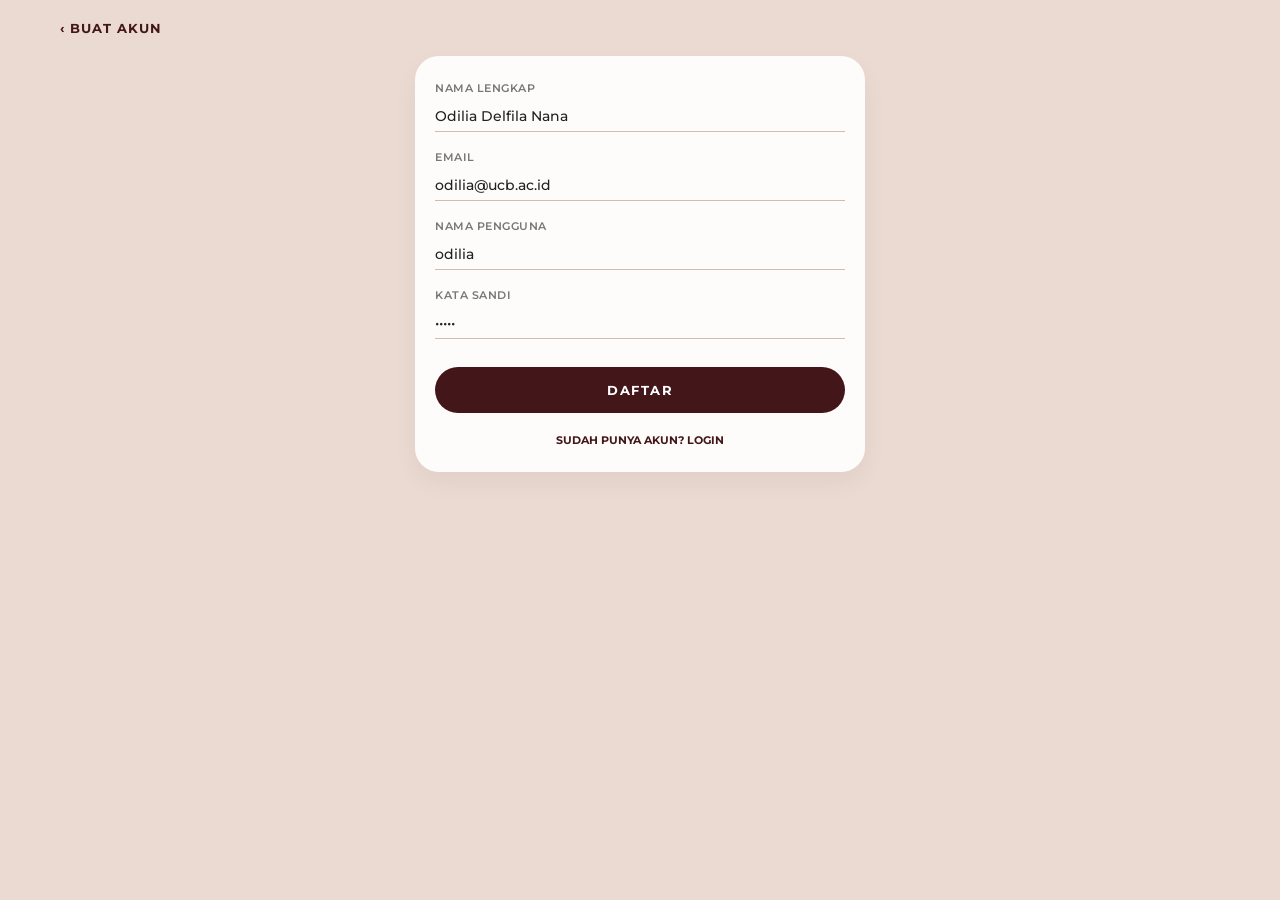
<file: _!DOCTYPE html_.html>
<!DOCTYPE html>
<html lang="id">
<head>
    <meta charset="UTF-8">
    <meta name="viewport" content="width=device-width, initial-scale=1.0">
    <title>VogueAura E-Commerce</title>
    
    <!-- Bagian Kode Logo -->
    <link rel="icon" type="image/png" href="aura-logo.png">
    
    <!-- Mengimpor Font Premium -->
    <link rel="preconnect" href="https://fonts.googleapis.com">
    <link rel="preconnect" href="https://fonts.gstatic.com" crossorigin>
    <link href="https://fonts.googleapis.com/css2?family=Montserrat:wght@300;400;500;600;700&family=Playfair+Display:wght@400;600;700&display=swap" rel="stylesheet">
    
    <style>
        /* --- RESET & VARIABLES --- */
        :root {
            --bg-color: #EADAD2;
            --primary-color: #43161A;
            --card-color: #ffffff;
            --text-dark: #222222;
            --text-muted: #777777;
            --font-serif: 'Playfair Display', serif;
            --font-sans: 'Montserrat', sans-serif;
        }
        
        * {
            box-sizing: border-box;
            margin: 0;
            padding: 0;
            font-family: var(--font-sans);
        }

        /* --- BASE STYLES (Tampilan Dasar / Mobile-First) --- */
        body {
            background-color: var(--bg-color);
            color: var(--text-dark);
            min-height: 100vh;
            display: flex;
            flex-direction: column;
        }

        /* Container utama sekarang memenuhi layar, namun memiliki batas maksimal di layar super lebar agar tidak terlalu melar */
        .app-container {
            width: 100%;
            max-width: 1200px; 
            margin: 0 auto;
            padding: 20px;
            padding-bottom: 90px; /* Jarak aman di mobile agar tidak tertutup nav */
            flex-grow: 1;
            display: flex;
            flex-direction: column;
        }
        
        .page {
            display: none;
            flex-direction: column;
            width: 100%;
        }
        .page.active {
            display: flex;
        }

        /* --- NAVIGATION BAR --- */
        /* Di HP: Navigasi nempel di bawah layar */
        .bottom-nav {
            position: fixed;
            bottom: 0;
            left: 0;
            width: 100%;
            height: 65px;
            background-color: var(--primary-color);
            display: none; /* diatur lewat JS */
            justify-content: space-around;
            align-items: center;
            z-index: 100;
            box-shadow: 0 -2px 10px rgba(0,0,0,0.1);
        }
        .nav-item { color: rgba(255,255,255,0.45); font-size: 20px; cursor: pointer; font-weight: 600; }
        .nav-item.active { color: white; }
        .nav-text-btn { font-size: 12px; text-transform: uppercase; letter-spacing: 1px; font-weight: 700; }

        /* --- UI COMPONENTS (Responsive) --- */
        .back-button {
            font-size: 13px;
            color: var(--primary-color);
            margin-bottom: 20px;
            font-weight: 700;
            cursor: pointer;
            text-transform: uppercase;
            letter-spacing: 1px;
            display: inline-block;
        }
        .logo-circle {
            width: 95px;
            height: 95px;
            background-color: var(--primary-color);
            border-radius: 50%;
            margin: 25px auto 15px auto;
            display: flex;
            justify-content: center;
            align-items: center;
            color: white;
            font-family: var(--font-serif);
            font-size: 36px;
            font-weight: 700;
        }
        .brand-name {
            text-align: center;
            font-family: var(--font-serif);
            font-size: 26px;
            color: var(--primary-color);
            letter-spacing: 2px;
            margin-bottom: 30px;
            font-weight: 700;
        }
        .card-form {
            background-color: rgba(255, 255, 255, 0.92);
            padding: 25px 20px;
            border-radius: 24px;
            box-shadow: 0 10px 25px rgba(67, 22, 26, 0.05);
            width: 100%;
            max-width: 450px; /* Form login/register tetap proporsional di tengah */
            margin: 0 auto;
        }
        .form-group {
            margin-bottom: 18px;
        }
        .form-group label {
            font-size: 11px;
            color: var(--text-muted);
            display: block;
            margin-bottom: 6px;
            font-weight: 600;
            letter-spacing: 0.5px;
            text-transform: uppercase;
        }
        .form-group input, .form-group select {
            width: 100%;
            border: none;
            border-bottom: 1.5px solid #D1BDB0;
            background: transparent;
            padding: 6px 0;
            font-size: 14px;
            outline: none;
            color: var(--text-dark);
            font-weight: 500;
        }
        .btn-main {
            width: 100%;
            background-color: var(--primary-color);
            color: white;
            border: none;
            padding: 15px;
            border-radius: 25px;
            font-weight: 700;
            font-size: 13px;
            cursor: pointer;
            margin-top: 10px;
            letter-spacing: 1.5px;
            text-transform: uppercase;
        }
        .btn-main:hover {
            opacity: 0.9;
        }
        .switch-link {
            text-align: center;
            margin-top: 20px;
            font-size: 11px;
            color: var(--primary-color);
            font-weight: 700;
            cursor: pointer;
            text-transform: uppercase;
        }

        /* --- BERANDA & GRID PRODUK (Sangat Responsif) --- */
        .app-header {
            display: flex;
            justify-content: space-between;
            align-items: center;
            padding-bottom: 15px;
            border-bottom: 1px solid rgba(67, 22, 26, 0.1);
            margin-bottom: 20px;
        }
        .app-header h2 {
            font-family: var(--font-serif);
            font-size: 22px;
            color: var(--primary-color);
            font-weight: 700;
        }
        .banner-koleksi {
            width: 100%;
            height: 180px;
            border-radius: 20px;
            background-image: linear-gradient(rgba(0,0,0,0.2), rgba(0,0,0,0.4)), url('https://images.unsplash.com/photo-1490481651871-ab68de25d43d?w=1000');
            background-size: cover;
            background-position: center;
            position: relative;
            margin-bottom: 25px;
        }
        .banner-text {
            position: absolute;
            bottom: 20px;
            left: 20px;
            color: white;
        }
        .banner-text h3 { font-family: var(--font-serif); font-size: 22px; font-weight: 700; }
        
        .filter-tabs {
            display: flex;
            gap: 8px;
            margin-bottom: 20px;
        }
        .tab {
            padding: 8px 18px;
            border: 1px solid var(--primary-color);
            border-radius: 20px;
            font-size: 11px;
            font-weight: 700;
            background: transparent;
            color: var(--primary-color);
            cursor: pointer;
        }
        .tab.active {
            background-color: var(--primary-color);
            color: white;
        }

        /* Grid Produk yang otomatis berubah kolomnya tergantung lebar layar */
        .product-grid {
            display: grid;
            grid-template-columns: repeat(2, 1fr); /* 2 Kolom di HP */
            gap: 15px;
        }
        .product-card {
            background: white;
            border-radius: 20px;
            overflow: hidden;
            position: relative;
            cursor: pointer;
            transition: transform 0.2s;
        }
        .product-card:hover {
            transform: translateY(-5px);
        }
        .product-img {
            width: 100%;
            height: 180px;
            background-size: cover;
            background-position: center;
        }
        .product-info { padding: 15px; }
        .product-info h4 { font-size: 13px; margin-bottom: 6px; font-weight: 600; }
        .product-info p { font-size: 14px; font-weight: 700; color: var(--primary-color); }
        
        /* DETAIL PRODUK (Responsive) */
        .detail-container {
            display: flex;
            flex-direction: column;
            gap: 20px;
        }
        .detail-img {
            width: 100%;
            height: 300px;
            border-radius: 20px;
            background-size: cover;
            background-position: center;
        }
        .detail-content {
            display: flex;
            flex-direction: column;
        }
        .detail-title { font-family: var(--font-serif); font-size: 24px; color: var(--primary-color); margin-bottom: 5px; font-weight: 700; }
        .detail-price { font-size: 20px; font-weight: 700; margin-bottom: 12px; }
        .detail-desc { font-size: 13px; color: var(--text-muted); line-height: 1.6; margin-bottom: 20px; }
        
        /* PEMBAYARAN */
        .payment-methods {
            display: flex;
            gap: 10px;
            margin-bottom: 20px;
        }
        .method-btn {
            flex: 1;
            padding: 12px;
            border: 1px solid var(--primary-color);
            border-radius: 12px;
            background: white;
            font-size: 11px;
            font-weight: 700;
            cursor: pointer;
        }
        .method-btn.active {
            background-color: var(--primary-color);
            color: white;
        }
        
        /* MANAGEMENT ADMIN */
        .admin-scroll-menu {
            display: flex;
            gap: 20px;
            margin-bottom: 20px;
            font-size: 13px;
            border-bottom: 1px solid rgba(0,0,0,0.05);
            padding-bottom: 8px;
            font-weight: 600;
        }
        .admin-menu-item { 
            color: var(--text-muted); 
            cursor: pointer; 
            white-space: nowrap; 
            padding-bottom: 8px; 
        }
        .admin-menu-item.active { 
            color: var(--primary-color); 
            font-weight: 700; 
            border-bottom: 2px solid var(--primary-color); 
        }
        .admin-dashboard-grid {
            display: grid;
            grid-template-columns: 1fr;
            gap: 15px;
        }
        .stat-card { background: white; border-radius: 20px; padding: 20px; }
        .stat-value { font-size: 26px; font-weight: 700; color: var(--primary-color); margin-top: 5px; }
        
        .tx-item { display: flex; justify-content: space-between; align-items: center; padding: 12px 0; border-bottom: 1px solid #f8f8f8; }
        .tx-avatar { width: 36px; height: 36px; background-color: var(--primary-color); color: white; border-radius: 50%; display: flex; justify-content: center; align-items: center; font-size: 12px; font-weight: 700; }

        /* ====================================================
           MEDIA QUERIES: LAYOUT PENYESUAIAN DESKTOP (Layar Lebar)
           ==================================================== */
        @media (min-width: 768px) {
            /* 1. Grid Produk Menjadi 4 Kolom di Laptop/Desktop */
            .product-grid {
                grid-template-columns: repeat(4, 1fr);
                gap: 20px;
            }

            /* 2. Banner Atas Menjadi Lebih Lebar dan Mewah */
            .banner-koleksi {
                height: 250px;
            }

            /* 3. Detail Produk Menjadi Kiri-Kanan (Split Screen) */
            .detail-container {
                flex-direction: row;
                gap: 40px;
                align-items: flex-start;
            }
            .detail-img {
                flex: 1;
                height: 450px;
            }
            .detail-content {
                flex: 1;
            }

            /* 4. Dasbor Admin Menjadi Grid 2 Kolom */
            .admin-dashboard-grid {
                grid-template-columns: 1fr 1fr;
                gap: 20px;
            }

            /* 5. Navigasi Bawah Menempel di Sisi Atas Layar (Seperti Website Desktop Profesional) */
            .bottom-nav {
                position: static; /* Lepas dari penempel bawah */
                height: 70px;
                background-color: var(--primary-color);
                display: none; /* Diatur JS */
                order: -1; /* Pindahkan posisi ke paling atas halaman */
                padding: 0 40px;
                margin-bottom: 20px;
                border-radius: 15px;
            }
            
            .app-container {
                padding-bottom: 20px; /* Kembalikan padding normal karena nav tidak lagi di bawah */
            }
        }
    </style>
</head>
<body>

    <!-- CONTAINER UTAMA (Selalu Responsif) -->
    <div class="app-container">
        
        <!-- TOP NAVIGATION BAR (Desktop) / BOTTOM (Mobile) -->
        <div id="global-nav" class="bottom-nav">
            <span class="nav-item active" id="nav-btn-home" onclick="clickNav('home')">⌂ Beranda</span>
            <span class="nav-item" id="nav-btn-cart" onclick="clickNav('cart')">🛒 Keranjang</span>
            <span class="nav-item nav-text-btn" onclick="clickNav('logout')">Keluar 👤</span>
        </div>

        <!-- AREA KONTEN -->
        <!-- ================= PAGE 1: REGISTER ================= -->
        <div id="page-register" class="page active">
            <div class="back-button">‹ Buat Akun</div>
            <div class="card-form">
                <div class="form-group"><label>Nama Lengkap</label><input type="text" value="Odilia Delfila Nana"></div>
                <div class="form-group"><label>Email</label><input type="email" value="odilia@ucb.ac.id"></div>
                <div class="form-group"><label>Nama Pengguna</label><input type="text" value="odilia"></div>
                <div class="form-group"><label>Kata Sandi</label><input type="password" value="12345"></div>
                <button class="btn-main" onclick="navigateTo('page-login')">Daftar</button>
                <div class="switch-link" onclick="navigateTo('page-login')">Sudah Punya Akun? Login</div>
            </div>
        </div>

        <!-- ================= PAGE 2: LOGIN ================= -->
        <div id="page-login" class="page">
            <div class="logo-circle">VA</div>
            <div class="brand-name">VogueAura</div>
            <div class="card-form">
                <div class="form-group">
                    <label>Nama Pengguna</label>
                    <input type="text" id="login-username" placeholder="Masukkan 'admin' atau 'odilia'" value="odilia">
                </div>
                <div class="form-group">
                    <label>Kata Sandi</label>
                    <input type="password" value="12345">
                </div>
                <button class="btn-main" onclick="prosesLogin()">LOGIN</button>
                <div class="switch-link" onclick="navigateTo('page-register')">Buat Akun</div>
            </div>
        </div>

        <!-- ================= PAGE 3: BERANDA ================= -->
        <div id="page-beranda" class="page">
            <div class="app-header">
                <span style="font-size: 22px; color: var(--primary-color); cursor: pointer;">≡ Menu</span>
                <h2>VOGUEAURA</h2>
                <span style="font-size: 20px; color: var(--primary-color); cursor: pointer;">⌕ Cari</span>
            </div>
            
            <div class="banner-koleksi">
                <div class="banner-text">
                    <h3>Koleksi Eksklusif Baru</h3>
                </div>
            </div>
            
            <div class="filter-tabs">
                <button class="tab active">POPULER</button>
                <button class="tab">BARU</button>
            </div>
            
            <!-- Grid Produk (Otomatis 2 Kolom di HP, 4 Kolom di Laptop) -->
            <div class="product-grid">
                <div class="product-card" onclick="bukaDetail('Gaun Midi Bunga', 'Rp. 580.000', 'https://images.unsplash.com/photo-1612336307429-8a898d10e223?w=500')">
                    <div class="product-img" style="background-image: url('https://images.unsplash.com/photo-1612336307429-8a898d10e223?w=500');"></div>
                    <div class="product-info"><h4>Gaun Midi Bunga</h4><p>Rp. 580.000</p></div>
                </div>
                <div class="product-card" onclick="bukaDetail('Set Blazer Klasik', 'Rp. 825.000', 'https://images.unsplash.com/photo-1593030761757-71fae45fa0e7?w=500')">
                    <div class="product-img" style="background-image: url('https://images.unsplash.com/photo-1593030761757-71fae45fa0e7?w=500');"></div>
                    <div class="product-info"><h4>Set Blazer Klasik</h4><p>Rp. 825.000</p></div>
                </div>
                <div class="product-card" onclick="bukaDetail('Jaket Kulit Hitam', 'Rp. 1.250.000', 'https://images.unsplash.com/photo-1551028719-00167b16eac5?w=500')">
                    <div class="product-img" style="background-image: url('https://images.unsplash.com/photo-1551028719-00167b16eac5?w=500');"></div>
                    <div class="product-info"><h4>Jaket Kulit Hitam</h4><p>Rp. 1.250.000</p></div>
                </div>
                <div class="product-card" onclick="bukaDetail('Kemeja Linen Putih', 'Rp. 420.000', 'https://images.unsplash.com/photo-1596755094514-f87e34085b2c?w=500')">
                    <div class="product-img" style="background-image: url('https://images.unsplash.com/photo-1596755094514-f87e34085b2c?w=500');"></div>
                    <div class="product-info"><h4>Kemeja Linen Putih</h4><p>Rp. 420.000</p></div>
                </div>
            </div>
        </div>

        <!-- ================= PAGE 4: DETAIL PRODUK ================= -->
        <div id="page-detail" class="page">
            <div class="back-button" onclick="navigateTo('page-beranda')">‹ Kembali ke Beranda</div>
            
            <!-- Menggunakan Flexbox Kiri-Kanan di Layar Lebar -->
            <div class="detail-container">
                <div id="detail-img-box" class="detail-img"></div>
                
                <div class="detail-content">
                    <div id="detail-title-text" class="detail-title">Nama Produk</div>
                    <div id="detail-price-text" class="detail-price">Harga</div>
                    <p class="detail-desc">Material kain premium pilihan dengan pengerjaan jahitan yang sangat rapi dan detail sempurna. Memberikan siluet anggun sekaligus kenyamanan ekstra untuk aktivitas sepanjang hari.</p>
                    
                    <div class="card-form" style="padding: 20px; margin-bottom: 20px; max-width: 100%;">
                        <div class="form-group"><label>Pilih Ukuran</label><select><option>M</option><option>L</option><option>XL</option></select></div>
                        <div class="form-group"><label>Jumlah Pembelian</label><input type="number" id="detail-qty" value="1" min="1"></div>
                    </div>
                    <button class="btn-main" onclick="tambahKeKeranjang()">TAMBAH KE KERANJANG</button>
                </div>
            </div>
        </div>

        <!-- ================= PAGE 5: KERANJANG BELANJA ================= -->
        <div id="page-keranjang" class="page">
            <div class="back-button" onclick="navigateTo('page-beranda')">‹ Belanja Lagi</div>
            <div class="card-form" style="margin-bottom: 20px; max-width: 600px;">
                <h4 id="cart-item-title" style="font-size: 15px; font-weight: 700; color: var(--primary-color);">Belum Ada Produk</h4>
                <p id="cart-item-qty" style="font-size: 13px; color: var(--text-muted); margin-bottom: 15px;">Jumlah: 0</p>
                <hr style="border: 0; border-top: 1px solid #e2d3cb; margin-bottom: 15px;">
                <div style="display: flex; justify-content: space-between; font-size: 13px; margin-bottom: 8px;"><span>Subtotal Produk</span><span id="cart-subtotal">Rp. 0</span></div>
                <div style="display: flex; justify-content: space-between; font-size: 13px; margin-bottom: 8px;"><span>Biaya Pengiriman</span><span>Rp. 15.000</span></div>
                <div style="display: flex; justify-content: space-between; font-size: 16px; font-weight: 700; margin-top: 15px; border-top: 1px dashed #ccc; padding-top: 15px;"><span>Total Tagihan</span><span id="cart-total">Rp. 0</span></div>
            </div>
            <button class="btn-main" id="btn-checkout-akses" onclick="navigateTo('page-pembayaran')" disabled style="opacity: 0.5; max-width: 600px; margin: 0 auto;">LANJUT KE PEMBAYARAN</button>
        </div>

        <!-- ================= PAGE 6: PEMBAYARAN ================= -->
        <div id="page-pembayaran" class="page">
            <div class="back-button" onclick="navigateTo('page-keranjang')">‹ Kembali</div>
            <div class="card-form" style="max-width: 500px;">
                <div class="payment-methods">
                    <button class="method-btn active">Google Pay</button>
                </div>
                <div class="form-group"><label>Nomor Akun Pembayaran</label><input type="text" value="G-PAY-9831-2941"></div>
                <div class="form-group"><label>Nama Penerima</label><input type="text" value="Odilia Delfila Nana"></div>
                <div class="form-group"><label>Alamat Lengkap</label><input type="text" value="Kota Kupang, NTT"></div>
                <button class="btn-main" onclick="selesaiTransaksi()">KONFIRMASI & SELESAI</button>
            </div>
        </div>

        <!-- ================= PAGE 7: DASHBOARD ADMIN ================= -->
        <div id="page-admin" class="page">
            <div class="app-header">
                <h2 style="font-family: var(--font-serif);">VogueAura Admin Panel</h2>
                <span style="font-size: 16px;">🔔</span>
            </div>
            
            <div class="admin-scroll-menu">
                <div id="sub-menu-dashboard" class="admin-menu-item active" onclick="switchSubAdmin('dashboard')">Ikhtisar Dasbor</div>
                <div id="sub-menu-stok" class="admin-menu-item" onclick="switchSubAdmin('stok')">Kelola Stok</div>
                <div id="sub-menu-laporan" class="admin-menu-item" onclick="switchSubAdmin('laporan')">Laporan Keuangan</div>
            </div>

            <!-- SUB-PAGE ADMIN 1 (Grid 2 Kolom di Desktop) -->
            <div id="admin-sub-dashboard" class="admin-sub-content">
                <div class="admin-dashboard-grid">
                    <div>
                        <div class="stat-card" style="margin-bottom: 15px;">
                            <div style="display: flex; justify-content: space-between; font-size: 11px; font-weight:600; color: var(--text-muted);"><span>TOTAL PENJUALAN</span><span style="color: green;">+12%</span></div>
                            <div class="stat-value" id="admin-penjualan-text">Rp. 28.535.000</div>
                        </div>
                        
                        <div class="stat-card" style="border-left: 4px solid var(--primary-color);">
                            <h5 style="font-size: 12px; font-weight:700; color: var(--primary-color);" id="alert-title-stok">⚠️ Notifikasi Stok</h5>
                            <p style="font-size: 11px; color: var(--text-muted); margin-top: 2px;" id="stok-alert-text">Stok Set Blazer Klasik sisa 3 pcs (Kritis).</p>
                        </div>
                    </div>

                    <div class="stat-card" style="padding: 15px;">
                        <h4 style="font-size: 13px; margin-bottom: 12px; font-weight:700; color: var(--primary-color);">Riwayat Transaksi</h4>
                        <div id="admin-tx-list">
                            <div class="tx-item">
                                <div style="display: flex; gap: 10px; align-items: center;">
                                    <div class="tx-avatar">I</div>
                                    <div><h6 style="font-size:12px; font-weight:600;">Intan Ndolu</h6><p style="font-size:10px; color:gray;">Set Blazer Klasik</p></div>
                                </div>
                                <div style="text-align: right;"><h6 style="font-size:12px; font-weight:700;">Rp. 840.000</h6><p style="font-size:10px; color: green; font-weight:700;">Lunas</p></div>
                            </div>
                        </div>
                    </div>
                </div>
            </div>

            <!-- SUB-PAGE ADMIN 2 -->
            <div id="admin-sub-stok" class="admin-sub-content" style="display: none;">
                <div class="card-form" style="background: white; padding: 20px; max-width: 600px; margin: 0;">
                    <h4 style="font-size: 14px; margin-bottom: 15px; font-weight:700; color: var(--primary-color);">Ubah Jumlah Sediaan Barang</h4>
                    <div style="display: flex; justify-content: space-between; align-items: center; margin-bottom: 12px; border-bottom: 1px solid #f0e6e1; padding-bottom: 8px;">
                        <span style="font-size: 13px; font-weight: 600;">Gaun Midi Bunga</span>
                        <input type="number" id="stok-gaun" value="14" style="width: 70px; text-align: center; font-weight:700; padding: 5px;">
                    </div>
                    <div style="display: flex; justify-content: space-between; align-items: center; margin-bottom: 12px; border-bottom: 1px solid #f0e6e1; padding-bottom: 8px;">
                        <span style="font-size: 13px; font-weight: 600;">Set Blazer Klasik</span>
                        <input type="number" id="stok-blazer" value="3" style="width: 70px; text-align: center; font-weight:700; padding: 5px;">
                    </div>
                    <button class="btn-main" onclick="simpanStok()">SIMPAN PERUBAHAN</button>
                </div>
            </div>

            <!-- SUB-PAGE ADMIN 3 -->
            <div id="admin-sub-laporan" class="admin-sub-content" style="display: none;">
                <div class="stat-card" style="max-width: 600px;">
                    <p style="font-size: 13px; color: var(--text-muted); font-weight:600; margin-bottom: 15px;">GRAFIK OMSET BULANAN</p>
                    <div style="display: flex; justify-content: space-around; align-items: flex-end; height: 150px; padding: 10px; background: #faf5f2; border-radius: 12px;">
                        <div style="width: 40px; height: 45%; background: #c5a89e; border-radius: 4px 4px 0 0; text-align: center;"><span style="font-size: 10px; color: white; display: block; margin-top: -20px;">Mei</span></div>
                        <div style="width: 40px; height: 85%; background: var(--primary-color); border-radius: 4px 4px 0 0; text-align: center;"><span style="font-size: 10px; color: white; display: block; margin-top: -20px;">Juni</span></div>
                    </div>
                </div>
            </div>
        </div>

    </div> <!-- Tutup App Container -->

    <!-- LOGIC SYSTEM CONTROLLER -->
    <script>
        let produkTerpilih = { nama: '', harga: 0, img: '' };
        let keranjang = { nama: '', hargaSatuan: 0, qty: 0, total: 0 };
        let totalPenjualanAdmin = 28535000; 

        function navigateTo(pageId) {
            const pages = document.querySelectorAll('.page');
            pages.forEach(p => p.classList.remove('active'));
            
            document.getElementById(pageId).classList.add('active');
            const bottomNav = document.getElementById('global-nav');
            if (pageId === 'page-register' || pageId === 'page-login') {
                bottomNav.style.display = 'none';
            } else {
                bottomNav.style.display = 'flex';
            }
            window.scrollTo({ top: 0, behavior: 'smooth' });
        }

        function prosesLogin() {
            const user = document.getElementById('login-username').value.trim().toLowerCase();
            
            if (user === 'admin') {
                navigateTo('page-admin');
                document.getElementById('nav-btn-home').style.display = 'none';
                document.getElementById('nav-btn-cart').style.display = 'none';
                switchSubAdmin('dashboard'); 
            } else {
                navigateTo('page-beranda');
                document.getElementById('nav-btn-home').style.display = 'inline';
                document.getElementById('nav-btn-cart').style.display = 'inline';
                resetNavHighlight('home');
            }
        }

        function bukaDetail(nama, harga, imgUrl) {
            produkTerpilih.nama = nama;
            produkTerpilih.harga = parseInt(harga.replace(/[^0-9]/g, ''));
            produkTerpilih.img = imgUrl;
            document.getElementById('detail-title-text').innerText = nama;
            document.getElementById('detail-price-text').innerText = harga;
            document.getElementById('detail-img-box').style.backgroundImage = `url('${imgUrl}')`;
            document.getElementById('detail-qty').value = 1;
            navigateTo('page-detail');
        }

        function tambahKeKeranjang() {
            const qty = parseInt(document.getElementById('detail-qty').value);
            if(qty < 1 || isNaN(qty)) return alert('Masukkan jumlah yang valid');
            
            keranjang.nama = produkTerpilih.nama;
            keranjang.hargaSatuan = produkTerpilih.harga;
            keranjang.qty = qty;
            keranjang.total = produkTerpilih.harga * qty;
            
            document.getElementById('cart-item-title').innerText = keranjang.nama;
            document.getElementById('cart-item-qty').innerText = "Jumlah: " + qty + " pcs";
            document.getElementById('cart-subtotal').innerText = "Rp. " + keranjang.total.toLocaleString('id-ID');
            document.getElementById('cart-total').innerText = "Rp. " + (keranjang.total + 15000).toLocaleString('id-ID');
            
            const btnCheckout = document.getElementById('btn-checkout-akses');
            btnCheckout.removeAttribute('disabled');
            btnCheckout.style.opacity = '1';
            navigateTo('page-keranjang');
            resetNavHighlight('cart');
        }

        function selesaiTransaksi() {
            alert('Pembayaran Berhasil! Data pesanan langsung diteruskan ke Dasbor Admin.');
            
            totalPenjualanAdmin += (keranjang.total + 15000);
            document.getElementById('admin-penjualan-text').innerText = "Rp. " + totalPenjualanAdmin.toLocaleString('id-ID');
            const txList = document.getElementById('admin-tx-list');
            const dataBaru = `
                <div class="tx-item">
                    <div style="display: flex; gap: 10px; align-items: center;">
                        <div class="tx-avatar" style="background-color: #43161A;">O</div>
                        <div>
                            <h6 style="font-size:12px; font-weight:600;">Odilia Delfila Nana</h6>
                            <p style="font-size:10px; color:gray;">${keranjang.nama}</p>
                        </div>
                    </div>
                    <div style="text-align: right;">
                        <h6 style="font-size:12px; font-weight:700;">Rp. ${(keranjang.total + 15000).toLocaleString('id-ID')}</h6>
                        <p style="font-size:10px; color: green; font-weight:700;">Lunas</p>
                    </div>
                </div>
            `;
            txList.insertAdjacentHTML('afterbegin', dataBaru);
            
            // Reset
            document.getElementById('cart-item-title').innerText = "Belum Ada Produk";
            document.getElementById('cart-item-qty').innerText = "Jumlah: 0";
            document.getElementById('cart-subtotal').innerText = "Rp. 0";
            document.getElementById('cart-total').innerText = "Rp. 0";
            const btnCheckout = document.getElementById('btn-checkout-akses');
            btnCheckout.setAttribute('disabled', 'true');
            btnCheckout.style.opacity = '0.5';
            navigateTo('page-beranda');
            resetNavHighlight('home');
        }

        function switchSubAdmin(subMenu) {
            const subContents = document.querySelectorAll('.admin-sub-content');
            subContents.forEach(c => c.style.display = 'none');
            const menuItems = document.querySelectorAll('.admin-scroll-menu .admin-menu-item');
            menuItems.forEach(i => i.classList.remove('active'));
            
            if (subMenu === 'dashboard') {
                document.getElementById('admin-sub-dashboard').style.display = 'block';
                document.getElementById('sub-menu-dashboard').classList.add('active');
            } else if (subMenu === 'stok') {
                document.getElementById('admin-sub-stok').style.display = 'block';
                document.getElementById('sub-menu-stok').classList.add('active');
            } else if (subMenu === 'laporan') {
                document.getElementById('admin-sub-laporan').style.display = 'block';
                document.getElementById('sub-menu-laporan').classList.add('active');
            }
        }

        function simpanStok() {
            const gaun = document.getElementById('stok-gaun').value;
            const blazer = document.getElementById('stok-blazer').value;
            alert(`Stok disimpan!\nGaun: ${gaun} pcs\nBlazer: ${blazer} pcs`);
            switchSubAdmin('dashboard');
        }

        function resetNavHighlight(activeMenu) {
            const items = document.querySelectorAll('.nav-item');
            items.forEach(i => i.classList.remove('active'));
            if (activeMenu === 'home') items[0].classList.add('active');
            if (activeMenu === 'cart') items[1].classList.add('active');
        }

        function clickNav(menu) {
            if (menu === 'home') {
                navigateTo('page-beranda');
                resetNavHighlight('home');
            } else if (menu === 'cart') {
                navigateTo('page-keranjang');
                resetNavHighlight('cart');
            } else if (menu === 'logout') {
                navigateTo('page-login');
            }
        }
    </script>
</body>
</html>
</file>
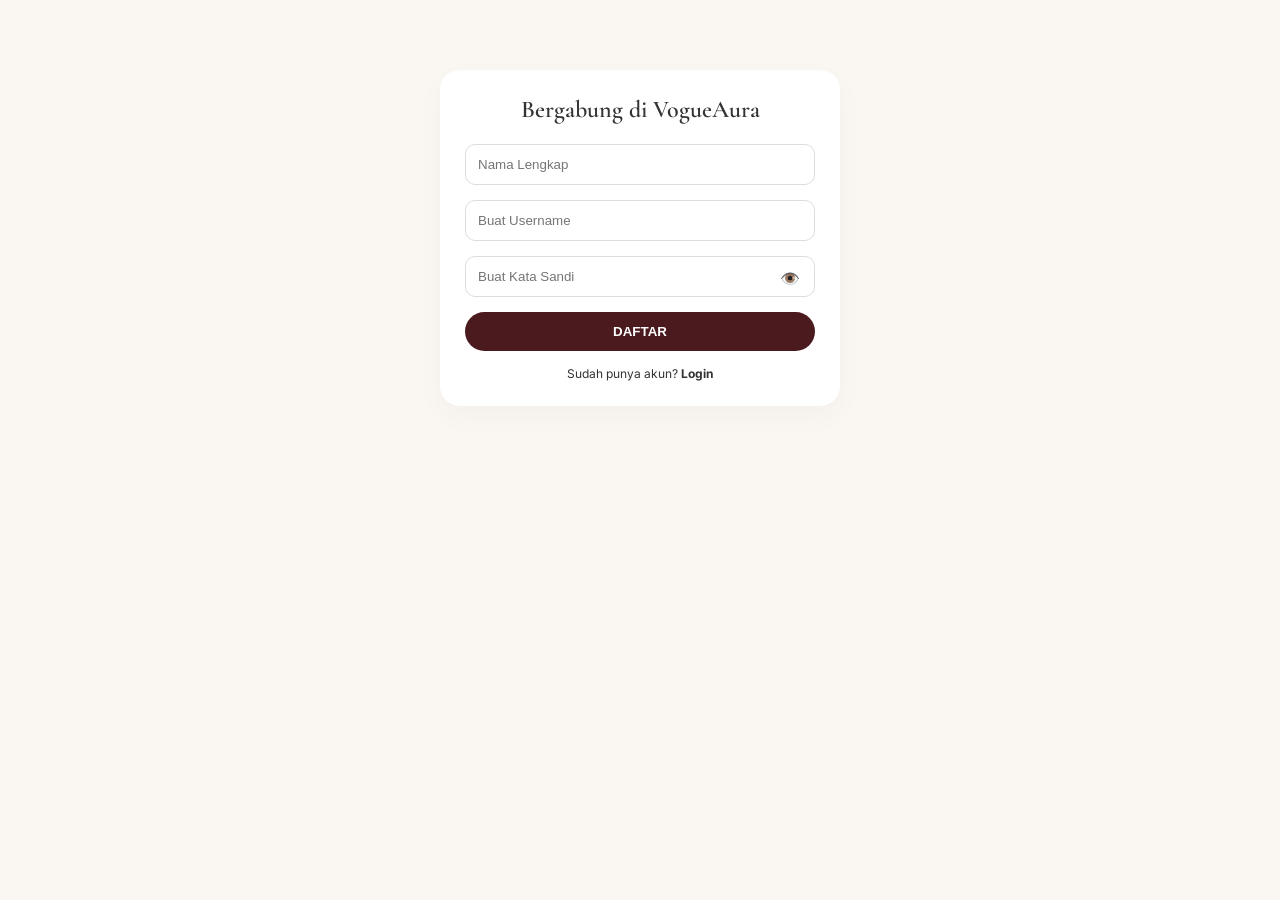
<file: ai_studio_code (4).html>
<!DOCTYPE html>
<html lang="id">
<head>
  <meta charset="UTF-8">
  <meta name="viewport" content="width=device-width, initial-scale=1.0">
  <title>VogueAura - Professional Fashion Store</title>
  
  <!-- Menggunakan Font Mewah -->
  <link href="https://fonts.googleapis.com/css2?family=Cormorant+Garamond:ital,wght@0,300;0,600;1,600&family=Inter:wght@300;400;600&display=swap" rel="stylesheet">

  <style>
    :root {
      --maroon: #4A1A1E;
      --dusty-rose: #E2C2B9;
      --cream: #FAF7F2;
      --white: #FFFFFF;
      --gold: #C5A059;
    }

    * { box-sizing: border-box; margin: 0; padding: 0; }
    
    body { 
      background-color: var(--cream); 
      color: #333; 
      font-family: 'Inter', sans-serif;
      min-height: 100vh;
      padding-bottom: 80px; /* Ruang untuk navbar bawah */
    }

    h1, h2, h3, .luxury-font { font-family: 'Cormorant Garamond', serif; font-weight: 600; }

    /* NOTIFIKASI */
    #notification-container {
      position: fixed; top: 20px; right: 20px; z-index: 9999;
    }
    .notify {
      background: var(--maroon); color: white; padding: 15px 25px; 
      border-radius: 10px; margin-bottom: 10px; box-shadow: 0 5px 15px rgba(0,0,0,0.2);
      animation: slideIn 0.5s ease forwards;
    }
    @keyframes slideIn { from { transform: translateX(100%); } to { transform: translateX(0); } }

    /* BOTTOM NAVIGATION */
    .bottom-nav {
      position: fixed; bottom: 0; left: 0; width: 100%; height: 70px;
      background: var(--white); display: none; justify-content: space-around;
      align-items: center; border-top: 1px solid var(--dusty-rose); z-index: 1000;
    }
    .nav-item { text-align: center; color: #888; cursor: pointer; flex: 1; transition: 0.3s; font-size: 12px; }
    .nav-item.active { color: var(--maroon); font-weight: bold; }
    .nav-item span { display: block; font-size: 20px; margin-bottom: 2px; }

    /* LAYOUT PAGES */
    .page { display: none; max-width: 1200px; margin: 0 auto; padding: 20px; animation: fadeIn 0.4s ease; }
    .page.active { display: block; }
    @keyframes fadeIn { from { opacity: 0; } to { opacity: 1; } }

    /* CARDS & UI */
    .card { background: var(--white); border-radius: 20px; padding: 25px; box-shadow: 0 10px 30px rgba(0,0,0,0.03); margin-bottom: 20px; }
    .btn { padding: 12px 25px; border: none; border-radius: 30px; cursor: pointer; font-weight: 600; transition: 0.3s; width: 100%; }
    .btn-maroon { background: var(--maroon); color: white; }
    .btn-maroon:hover { background: #331013; }

    /* GRID STOK (20+ Items) */
    .product-grid { display: grid; grid-template-columns: repeat(auto-fill, minmax(200px, 1fr)); gap: 20px; }
    .product-card { background: white; border-radius: 15px; overflow: hidden; cursor: pointer; border: 1px solid #f0f0f0; transition: 0.3s; }
    .product-card:hover { transform: translateY(-5px); border-color: var(--dusty-rose); }
    .product-img { width: 100%; height: 280px; object-fit: cover; }

    /* SETTINGS LIST */
    .settings-list { list-style: none; }
    .settings-item { 
      padding: 15px; border-bottom: 1px solid #f0f0f0; display: flex; 
      justify-content: space-between; cursor: pointer; transition: 0.2s;
    }
    .settings-item:hover { background: #fafafa; }

    /* FORM & INPUT */
    .input-group { margin-bottom: 15px; position: relative; }
    .input-group input { width: 100%; padding: 12px; border: 1px solid #ddd; border-radius: 10px; outline: none; }
    .toggle-eye { position: absolute; right: 15px; top: 12px; cursor: pointer; }

    /* CHAT/PESAN */
    .chat-box { height: 400px; overflow-y: auto; background: #f9f9f9; padding: 15px; border-radius: 10px; border: 1px solid #eee; margin-bottom: 10px; }
    .msg { margin-bottom: 10px; padding: 10px 15px; border-radius: 15px; max-width: 70%; font-size: 14px; line-height: 1.4; }
    .msg-sent { background: var(--maroon); color: white; margin-left: auto; }
    .msg-rcvd { background: var(--dusty-rose); color: var(--maroon); }
  </style>
</head>
<body>

  <!-- CONTAINER NOTIFIKASI -->
  <div id="notification-container"></div>

  <!-- BOTTOM NAV (Khusus Customer) -->
  <nav class="bottom-nav" id="app-nav">
    <div class="nav-item active" onclick="navigateToPage('beranda')"><span>🏠</span>Dashboard</div>
    <div class="nav-item" onclick="navigateToPage('pesanan')"><span>📦</span>Pesanan</div>
    <div class="nav-item" onclick="navigateToPage('pesan')"><span>💬</span>Pesan</div>
    <div class="nav-item" onclick="navigateToPage('profil')"><span>👤</span>Profil</div>
  </nav>

  <!-- PAGE: DAFTAR -->
  <div id="page-daftar" class="page active">
    <div class="card" style="max-width: 400px; margin: 50px auto;">
      <h2 style="text-align: center; margin-bottom: 20px;">Bergabung di VogueAura</h2>
      <div class="input-group"><input type="text" id="reg-nama" placeholder="Nama Lengkap"></div>
      <div class="input-group"><input type="text" id="reg-user" placeholder="Buat Username"></div>
      <div class="input-group">
        <input type="password" id="reg-pass" placeholder="Buat Kata Sandi">
        <span class="toggle-eye" onclick="togglePass('reg-pass')">👁️</span>
      </div>
      <button class="btn btn-maroon" onclick="handleRegister()">DAFTAR</button>
      <p style="text-align:center; font-size:12px; margin-top:15px;">Sudah punya akun? <b onclick="navigateToPage('login')" style="cursor:pointer;">Login</b></p>
    </div>
  </div>

  <!-- PAGE: LOGIN -->
  <div id="page-login" class="page">
    <div class="card" style="max-width: 400px; margin: 80px auto;">
      <h1 style="text-align:center; color:var(--maroon); margin-bottom:20px;">VogueAura</h1>
      <div class="input-group"><input type="text" id="log-user" placeholder="Username"></div>
      <div class="input-group">
        <input type="password" id="log-pass" placeholder="Kata Sandi">
        <span class="toggle-eye" onclick="togglePass('log-pass')">👁️</span>
      </div>
      <button class="btn btn-maroon" onclick="handleLogin()">MASUK</button>
      <p style="text-align:center; font-size:12px; margin-top:15px;">Ketik <b>admin</b> untuk mode Manajemen</p>
    </div>
  </div>

  <!-- PAGE: BERANDA (DASHBOARD) -->
  <div id="page-beranda" class="page">
    <h2 style="margin-bottom: 20px; font-size: 32px;">Katalog Eksklusif</h2>
    <div class="product-grid" id="product-container">
      <!-- Terisi 20+ item -->
    </div>
  </div>

  <!-- PAGE: PESANAN -->
  <div id="page-pesanan" class="page">
    <h2 style="margin-bottom: 20px;">Riwayat Pesanan</h2>
    <div id="order-list">
      <div class="card">Anda belum melakukan pesanan apapun.</div>
    </div>
  </div>

  <!-- PAGE: PESAN (MESSAGES) -->
  <div id="page-pesan" class="page">
    <h2 style="margin-bottom: 20px;">Pesan</h2>
    <div class="card">
      <div class="chat-box" id="chat-box"></div>
      <div style="display:flex; gap:10px;">
        <input type="text" id="chat-input" placeholder="Tulis pesan..." style="flex:1; padding:12px; border-radius:25px; border:1px solid #ddd;">
        <button class="btn btn-maroon" style="width:100px;" onclick="sendMsg()">Kirim</button>
      </div>
    </div>
  </div>

  <!-- PAGE: PROFIL & PENGATURAN -->
  <div id="page-profil" class="page">
    <div class="card" style="text-align: center;">
      <div style="width:80px; height:80px; background:var(--dusty-rose); border-radius:50%; margin:0 auto 10px auto; display:flex; align-items:center; justify-content:center; font-size:30px;" id="p-avatar">U</div>
      <h3 id="p-nama">Pengguna Vogue</h3>
      <p style="font-size:12px; color:#888;" id="p-user">@username</p>
    </div>

    <div class="card">
      <h3 style="margin-bottom:15px;">Pengaturan</h3>
      <ul class="settings-list">
        <li class="settings-item" onclick="showSubSetting('Keamanan Akun')">🛡️ Keamanan Akun <span>></span></li>
        <li class="settings-item" onclick="showSubSetting('Alamat Saya')">📍 Alamat Pengiriman <span>></span></li>
        <li class="settings-item" onclick="showSubSetting('Pengaturan Pesan')">💬 Pengaturan Pesan <span>></span></li>
        <li class="settings-item" onclick="showSubSetting('Notifikasi')">🔔 Pengaturan Notifikasi <span>></span></li>
        <li class="settings-item" onclick="showSubSetting('Privasi')">🔒 Pengaturan Privasi <span>></span></li>
        <li class="settings-item" onclick="showSubSetting('Bahasa')">🌐 Bahasa / Language (ID) <span>></span></li>
        <li class="settings-item" onclick="showSubSetting('Bantuan')">❓ Pusat Bantuan <span>></span></li>
        <li class="settings-item" style="color:var(--gold); font-weight:bold;" onclick="navigateToPage('login')">🔄 Ganti Akun</li>
        <li class="settings-item" style="color:red;" onclick="logout()">🚪 Keluar</li>
      </ul>
    </div>
  </div>

  <!-- PAGE: ADMIN DASHBOARD -->
  <div id="page-admin" class="page">
    <h2 style="margin-bottom:20px;">Admin Dashboard</h2>
    <div style="display:grid; grid-template-columns: repeat(3, 1fr); gap:15px; margin-bottom:20px;">
      <div class="card" style="border-left:5px solid green;"><h4>Total Omzet</h4><p id="adm-omzet">Rp 0</p></div>
      <div class="card" style="border-left:5px solid orange;"><h4>Menunggu</h4><p id="adm-pend">0 Trx</p></div>
      <div class="card" style="border-left:5px solid var(--maroon);"><h4>Total Produk</h4><p id="adm-stok">20</p></div>
    </div>
    <div class="card">
      <h3>Konfirmasi Transaksi</h3><br>
      <table width="100%" style="text-align:left; font-size:14px;">
        <thead><tr style="background:#f4f4f4;"><th>User</th><th>Produk</th><th>Total</th><th>Aksi</th></tr></thead>
        <tbody id="adm-table"></tbody>
      </table>
    </div>
    <button class="btn btn-maroon" onclick="logout()">Logout dari Admin</button>
  </div>

  <script>
    /* ---------------------------------
       DATA & STOK (20+ Items)
    --------------------------------- */
    let users = [{nama: "Administrator", user: "admin", pass: "admin123", role: "admin"}];
    let currentUser = null;
    let orders = [];
    let messages = [];

    const stokData = [
      {id:1, n:"Silk Midnight Gown", h:1200000, img:"https://images.unsplash.com/photo-1566174053879-31528523f8ae?q=80&w=400"},
      {id:2, n:"Classic Ivory Blazer", h:850000, img:"https://images.unsplash.com/photo-1548624149-f7b311689dd6?q=80&w=400"},
      {id:3, n:"Autumn Wool Coat", h:2100000, img:"https://images.unsplash.com/photo-1539533018447-63fcce2678e3?q=80&w=400"},
      {id:4, n:"Floral Summer Midi", h:540000, img:"https://images.unsplash.com/photo-1572804013307-f9a8a9bc9067?q=80&w=400"},
      {id:5, n:"Linen Wide Trousers", h:420000, img:"https://images.unsplash.com/photo-1594633312681-425c7b97ccd1?q=80&w=400"},
      {id:6, n:"Emerald Satin Skirt", h:380000, img:"https://images.unsplash.com/photo-1583391733956-3750e0ff4e8b?q=80&w=400"},
      {id:7, n:"Cashmere Turtleneck", h:750000, img:"https://images.unsplash.com/photo-1574164904299-3a102b110380?q=80&w=400"},
      {id:8, n:"Modern Kebaya", h:3500000, img:"https://images.unsplash.com/photo-1582142306909-195724d33ffc?q=80&w=400"},
      {id:9, n:"Crimson Red Dress", h:1100000, img:"https://images.unsplash.com/photo-1518831959646-742c3a14ebf7?q=80&w=400"},
      {id:10, n:"Pearl White Blouse", h:490000, img:"https://images.unsplash.com/photo-1583846714867-52c373e7185e?q=80&w=400"},
      {id:11, n:"Leather Biker Jacket", h:2800000, img:"https://images.unsplash.com/photo-1551028719-00167b16eac5?q=80&w=400"},
      {id:12, n:"Denim Highwaist Chic", h:600000, img:"https://images.unsplash.com/photo-1541099649105-f69ad21f3246?q=80&w=400"},
      {id:13, n:"Velvet Evening Wrap", h:950000, img:"https://images.unsplash.com/photo-1515372039744-b8f02a3ae446?q=80&w=400"},
      {id:14, n:"Bohemian Maxi Skirt", h:720000, img:"https://images.unsplash.com/photo-1496747611176-843222e1e57c?q=80&w=400"},
      {id:15, n:"Parisian Beret Set", h:670000, img:"https://images.unsplash.com/photo-1511130558044-8996b2707f7c?q=80&w=400"},
      {id:16, n:"Silk Scarf Pattern", h:320000, img:"https://images.unsplash.com/photo-1601924994987-69e26d50dc26?q=80&w=400"},
      {id:17, n:"Pastel Knitted Cardigan", h:450000, img:"https://images.unsplash.com/photo-1551488831-00ddcb6c6bd3?q=80&w=400"},
      {id:18, n:"Office Pinstripe Suit", h:2200000, img:"https://images.unsplash.com/photo-1594932224828-b4b059b6f6f8?q=80&w=400"},
      {id:19, n:"Vintage Polkadot", h:620000, img:"https://images.unsplash.com/photo-1502716119720-b23a93e5fe1b?q=80&w=400"},
      {id:20, n:"Minimalist T-Shirt", h:250000, img:"https://images.unsplash.com/photo-1521572163474-6864f9cf17ab?q=80&w=400"}
    ];

    /* ---------------------------------
       FUNCTIONS CORE
    --------------------------------- */
    function notify(text) {
      const container = document.getElementById('notification-container');
      const div = document.createElement('div');
      div.className = 'notify';
      div.innerText = '🔔 ' + text;
      container.appendChild(div);
      setTimeout(() => div.remove(), 3000);
    }

    function navigateToPage(pageId) {
      document.querySelectorAll('.page').forEach(p => p.classList.remove('active'));
      document.getElementById('page-' + pageId).classList.add('active');
      
      // Update Bottom Nav Styling
      document.querySelectorAll('.nav-item').forEach(item => {
        item.classList.remove('active');
        if(item.innerText.includes(pageId === 'beranda' ? 'Dashboard' : pageId.charAt(0).toUpperCase() + pageId.slice(1))) {
          item.classList.add('active');
        }
      });

      if(pageId === 'beranda') renderProducts();
      if(pageId === 'admin') renderAdmin();
      if(pageId === 'pesanan') renderOrders();
      if(pageId === 'pesan') renderMessages();
      window.scrollTo(0,0);
    }

    function togglePass(id) {
      const x = document.getElementById(id);
      x.type = x.type === "password" ? "text" : "password";
    }

    /* ---------------------------------
       AUTH & LOGIN
    --------------------------------- */
    function handleRegister() {
      const nama = document.getElementById('reg-nama').value;
      const user = document.getElementById('reg-user').value;
      const pass = document.getElementById('reg-pass').value;
      if(!nama || !user || !pass) return notify("Lengkapi data daftar!");
      users.push({nama, user, pass, role: "customer"});
      notify("Daftar Berhasil! Silakan Login.");
      navigateToPage('login');
    }

    function handleLogin() {
      const u = document.getElementById('log-user').value;
      const p = document.getElementById('log-pass').value;
      const user = users.find(x => x.user === u && x.pass === p);
      if(user) {
        currentUser = user;
        notify("Selamat Datang, " + user.nama);
        if(user.role === 'admin') {
          document.getElementById('app-nav').style.display = 'none';
          navigateToPage('admin');
        } else {
          document.getElementById('app-nav').style.display = 'flex';
          document.getElementById('p-nama').innerText = user.nama;
          document.getElementById('p-user').innerText = "@"+user.user;
          document.getElementById('p-avatar').innerText = user.nama.charAt(0).toUpperCase();
          navigateToPage('beranda');
        }
      } else notify("Username/Password Salah!");
    }

    function logout() {
      currentUser = null;
      document.getElementById('app-nav').style.display = 'none';
      notify("Berhasil Keluar.");
      navigateToPage('login');
    }

    /* ---------------------------------
       SHOPPING LOGIC
    --------------------------------- */
    function renderProducts() {
      const container = document.getElementById('product-container');
      container.innerHTML = "";
      stokData.forEach(item => {
        container.innerHTML += `
          <div class="product-card" onclick="beliProduk(${item.id})">
            <img src="${item.img}" class="product-img">
            <div style="padding:15px;">
              <h4 class="luxury-font">${item.n}</h4>
              <p style="color:var(--maroon); font-weight:bold; margin-top:5px;">Rp ${item.h.toLocaleString()}</p>
            </div>
          </div>`;
      });
    }

    function beliProduk(id) {
      const item = stokData.find(x => x.id === id);
      const ok = confirm("Beli " + item.n + " seharga Rp " + item.h.toLocaleString() + "?");
      if(ok) {
        orders.unshift({
          user: currentUser.user,
          namaUser: currentUser.nama,
          produk: item.n,
          total: item.h,
          status: "Pending"
        });
        notify("Pesanan dibuat! Menunggu konfirmasi admin.");
        navigateToPage('pesanan');
      }
    }

    function renderOrders() {
      const container = document.getElementById('order-list');
      const myOrders = orders.filter(x => x.user === currentUser.user);
      if(myOrders.length === 0) {
        container.innerHTML = `<div class="card">Belum ada pesanan.</div>`;
        return;
      }
      container.innerHTML = myOrders.map(o => `
        <div class="card" style="display:flex; justify-content:space-between; align-items:center;">
          <div><b>${o.produk}</b><br><small>Rp ${o.total.toLocaleString()}</small></div>
          <span style="color:${o.status === 'Sukses' ? 'green' : 'orange'}; font-weight:bold;">${o.status}</span>
        </div>
      `).join("");
    }

    /* ---------------------------------
       PESAN (MESSAGES)
    --------------------------------- */
    function sendMsg() {
      const input = document.getElementById('chat-input');
      if(!input.value) return;
      messages.push({ sender: currentUser.user, text: input.value });
      input.value = "";
      notify("Pesan dikirim!");
      renderMessages();
    }

    function renderMessages() {
      const box = document.getElementById('chat-box');
      box.innerHTML = messages.map(m => `
        <div class="msg ${m.sender === currentUser.user ? 'msg-sent' : 'msg-rcvd'}">${m.text}</div>
      `).join("");
      box.scrollTop = box.scrollHeight;
    }

    /* ---------------------------------
       ADMIN SYSTEM
    --------------------------------- */
    function renderAdmin() {
      let rev = 0; let pend = 0;
      const tbody = document.getElementById('adm-table');
      tbody.innerHTML = "";
      orders.forEach((o, index) => {
        if(o.status === 'Sukses') rev += o.total;
        else pend++;
        tbody.innerHTML += `
          <tr>
            <td>${o.namaUser}</td>
            <td>${o.produk}</td>
            <td>Rp ${o.total.toLocaleString()}</td>
            <td>${o.status === 'Pending' ? `<button onclick="confirmOrder(${index})" style="background:green; color:white; border:none; padding:5px 10px; border-radius:5px; cursor:pointer;">Konfirmasi</button>` : 'Selesai'}</td>
          </tr>`;
      });
      document.getElementById('adm-omzet').innerText = "Rp " + rev.toLocaleString();
      document.getElementById('adm-pend').innerText = pend;
    }

    function confirmOrder(idx) {
      orders[idx].status = 'Sukses';
      notify("Pesanan Dikonfirmasi!");
      renderAdmin();
    }

    /* ---------------------------------
       SETTINGS & OTHERS
    --------------------------------- */
    function showSubSetting(title) {
      notify("Membuka " + title + "...");
      alert("Fitur " + title + " sedang dalam pemeliharaan sistem VogueAura.");
    }
  </script>
</body>
</html>
</file>
